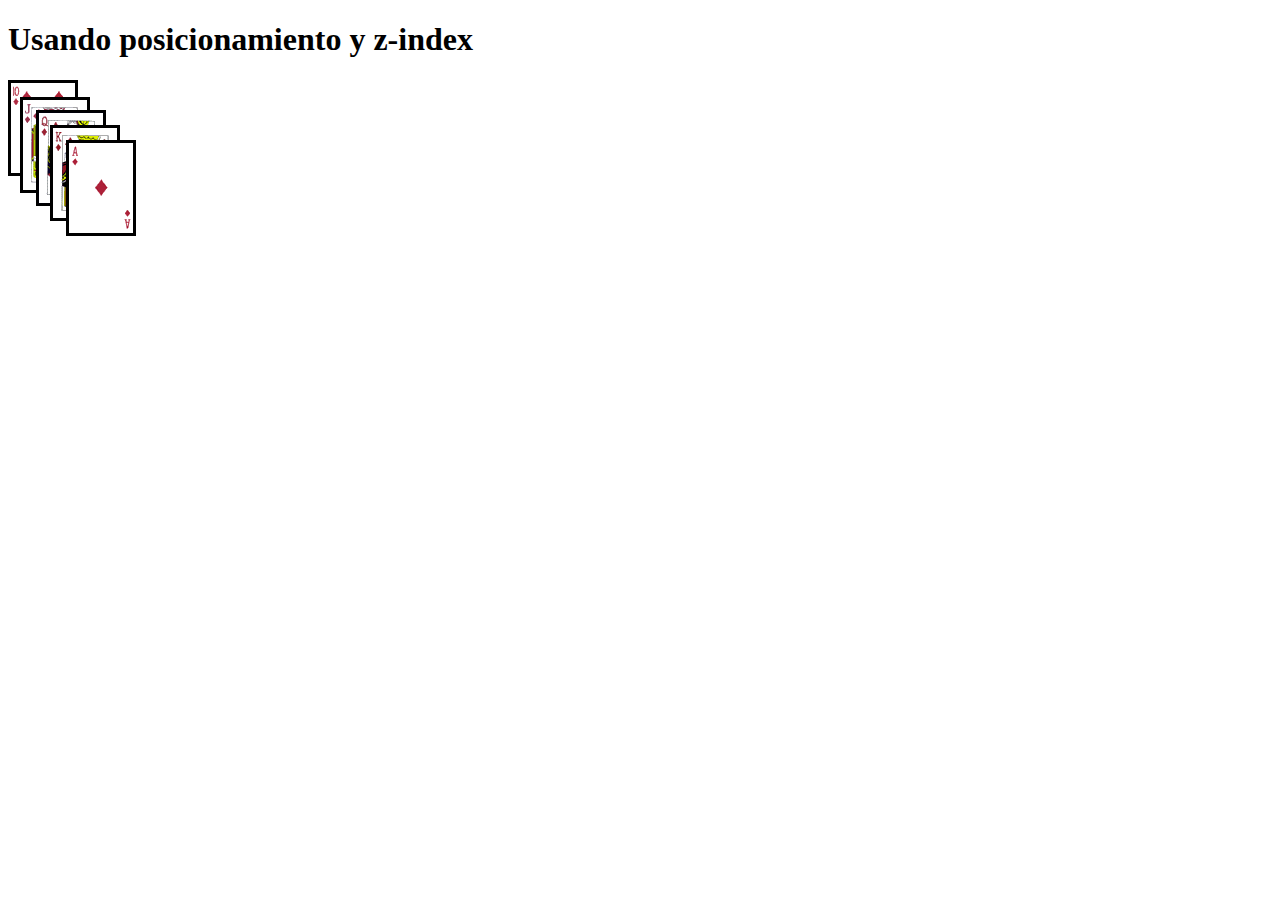
<file: analisis.html>
<!DOCTYPE html>
<html>

<head>
	<title>Ejemplo Z-index</title>
	<link rel="stylesheet" href="./src/css/analisis.css" />
</head>

<body>
	<h1>Usando posicionamiento y z-index</h1>
	<div id="diez_de_diamantes">
		<img src="./src/img/diamonds_10.gif" alt="diez de diamantes">
	</div>
	<div id="sota_de_diamantes">
		<img src="./src/img/diamonds_jack.gif" alt="sota de diamantes">
	</div>
	<div id="reina_de_diamantes">
		<img src="./src/img/diamonds_queen.gif" alt="reina de diamantes">
	</div>
	<div id="rey_de_diamantes">
		<img src="./src/img/diamonds_king.gif" alt="rey de diamantes">
	</div>
	<div id="as_de_diamantes">
		<img src="./src/img/diamonds_ace.gif" alt="as de diamantes">
	</div>
</body>

</html>
</file>
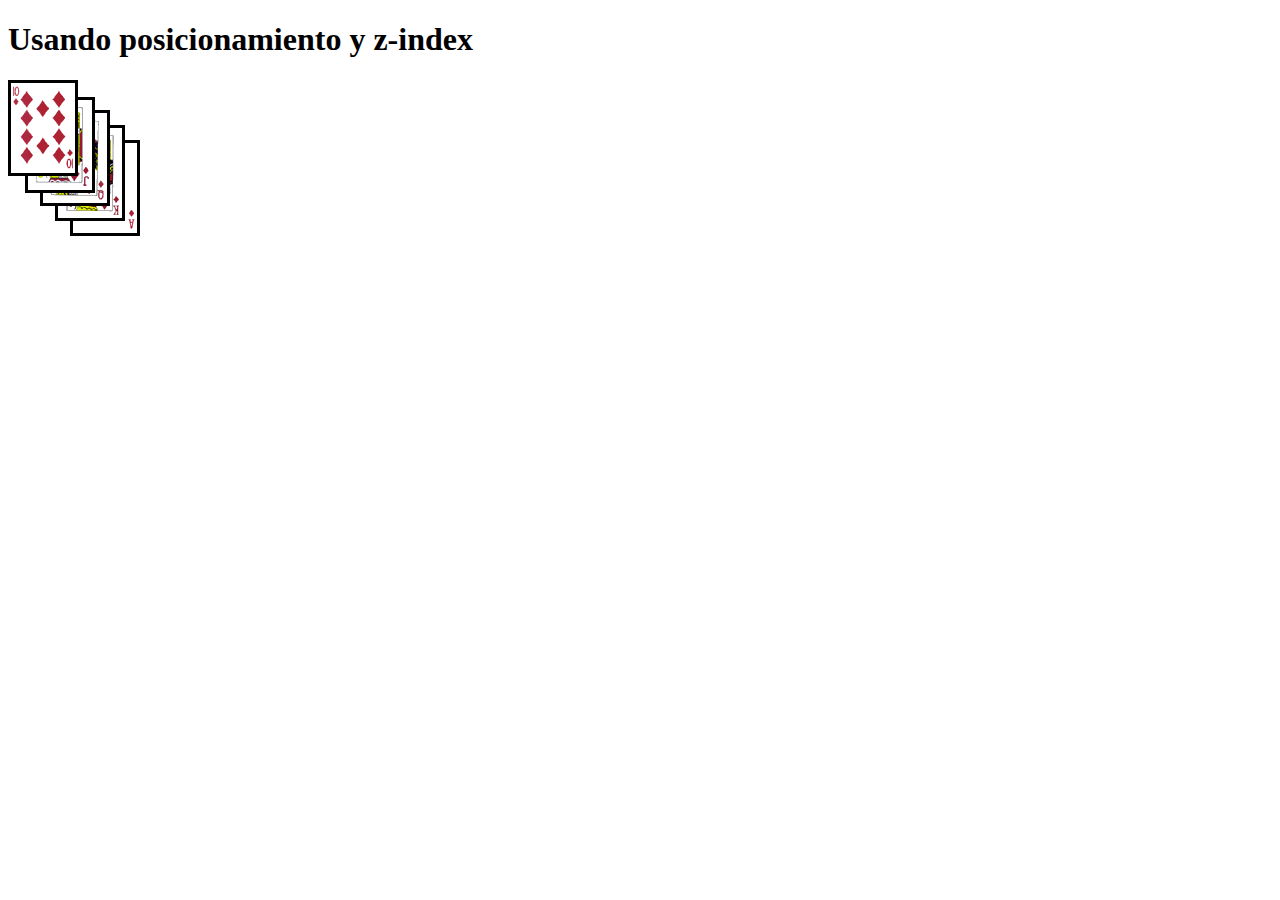
<file: analisis2.html>
<!DOCTYPE html>
<html>

<head>
	<title>Ejemplo 2 Z-index</title>
	<link rel="stylesheet" href="./src/css/analisis2.css" />
</head>

<body>
	<h1>Usando posicionamiento y z-index</h1>
	<div id="diez_de_diamantes">
		<img src="./src/img/diamonds_10.gif" alt="diez de diamantes">
	</div>
	<div id="sota_de_diamantes">
		<img src="./src/img/diamonds_jack.gif" alt="sota de diamantes">
	</div>
	<div id="reina_de_diamantes">
		<img src="./src/img/diamonds_queen.gif" alt="reina de diamantes">
	</div>
	<div id="rey_de_diamantes">
		<img src="./src/img/diamonds_king.gif" alt="rey de diamantes">
	</div>
	<div id="as_de_diamantes">
		<img src="./src/img/diamonds_ace.gif" alt="as de diamantes">
	</div>
</body>

</html>
</file>
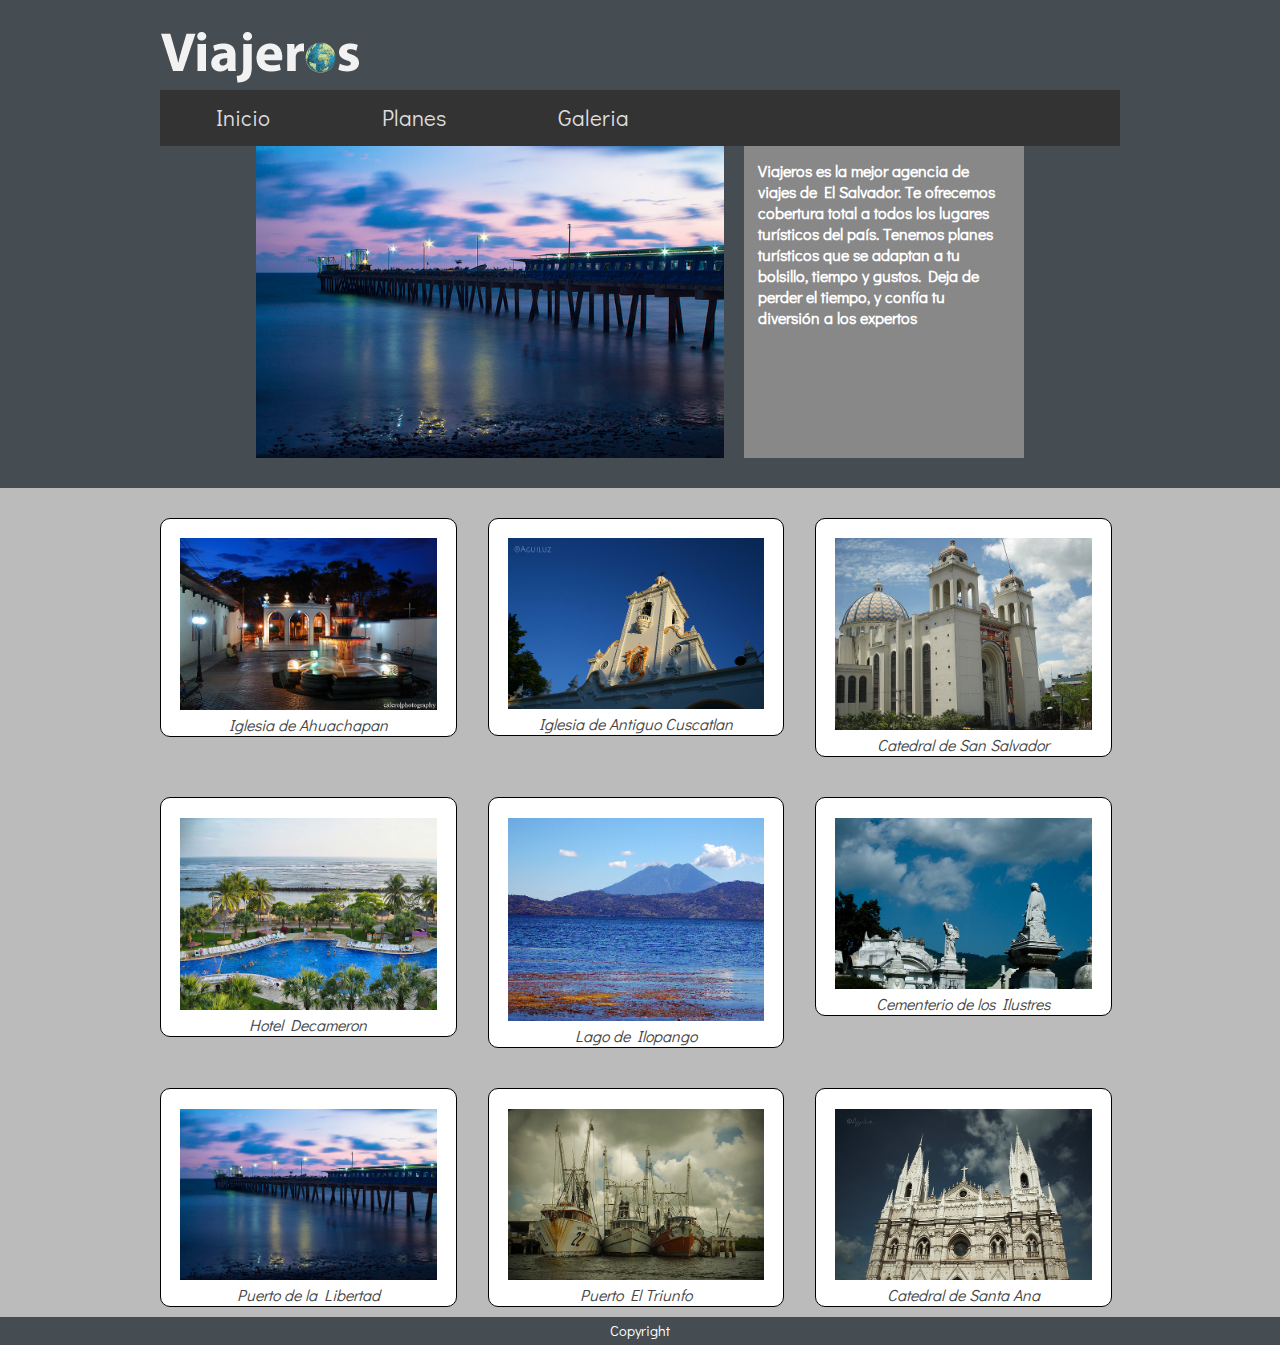
<file: galeria.html>
<!DOCTYPE html>
<html lang="en">

<head>
    <meta charset="UTF-8">
    <meta name="viewport" content="width=device-width, initial-scale=1.0">
    <title>Viajeros, agencia de viajes</title>
    <link rel="stylesheet" href="./src/css/flexible.css">
    <link rel="stylesheet" href="./src/css/menu_flexible.css">
</head>

<body>
    <section id="superior">
        <div id="encabezado">
            <nav>
                <img src="./src/img/turismo/logoViajeros.png" alt="Logo viajeros" width="200" height="54" id="logo">
                <ul>
                    <li><a href="./index2.html" id="inicio">Inicio</a></li>
                    <li><a href="./planes.html" id="planes">Planes</a></li>
                    <li><a href="./galeria.html" id="galeria">Galeria</a></li>
                </ul>
            </nav>
            <div id="imgDesc">
                <img src="./src/img/turismo/puerto_la_libertad.jpg" alt="Imagen principal" width="600" height="360">
                <div id="descripcion">
                    <p>Viajeros es la mejor agencia de viajes de El Salvador. Te ofrecemos
                        cobertura total a todos los lugares turísticos del país. Tenemos planes
                        turísticos que se adaptan a tu bolsillo, tiempo y gustos. Deja de perder el
                        tiempo, y confía tu diversión a los expertos</p>
                </div>
            </div>
    </section>

    <section id="contenido">
        <div id="galeria">
            <div class="plan">
                <img src="./src/img/turismo/ahuachapan2.jpg" alt="Ahuachapan" width="260" height="150">
                <p>Iglesia de Ahuachapan</p>
            </div>
            <div class="plan">
                <img src="./src/img/turismo/antiguo_cuscatlan.jpg" alt="Antiguo
        Cuscatlan" width="260" height="150">
                <p>Iglesia de Antiguo Cuscatlan</p>
            </div>
            <div class="plan">
                <img src="./src/img/turismo/catedral.jpg" alt="Catedral de San
        Salvador" width="260" height="150">
                <p>Catedral de San Salvador</p>
            </div>
            <div class="plan">
                <img src="./src/img/turismo/decameron.jpg" alt="Hotel Decameron" width="260" height="150">
                <p>Hotel Decameron</p>
            </div>
            <div class="plan">
                <img src="./src/img/turismo/lago_ilopango.jpg" alt="Lago de
        Ilopango" width="260" height="150">
                <p>Lago de Ilopango</p>
            </div>
            <div class="plan">
                <img src="./src/img/turismo/los_ilustres.jpg" alt="Cementerio de
        los Ilustres" width="260" height="150">
                <p>Cementerio de los Ilustres</p>
            </div>
            <div class="plan">
                <img src="./src/img/turismo/puerto_la_libertad.jpg" alt="Puerto de
        la Libertad" width="260" height="150">
                <p>Puerto de la Libertad</p>
            </div>
            <div class="plan">
                <img src="./src/img/turismo/puerto_triunfo.jpg" alt="Puerto El
        Triunfo" width="260" height="150">
                <p>Puerto El Triunfo</p>
            </div>
            <div class="plan">
                <img src="./src/img/turismo/santa_ana.jpg" alt="Catedral de Santa
        Ana" width="260" height="150">
                <p>Catedral de Santa Ana</p>
            </div>
        </div>

    </section>

    <footer>
        Copyright
    </footer>

</body>

</html>
</file>
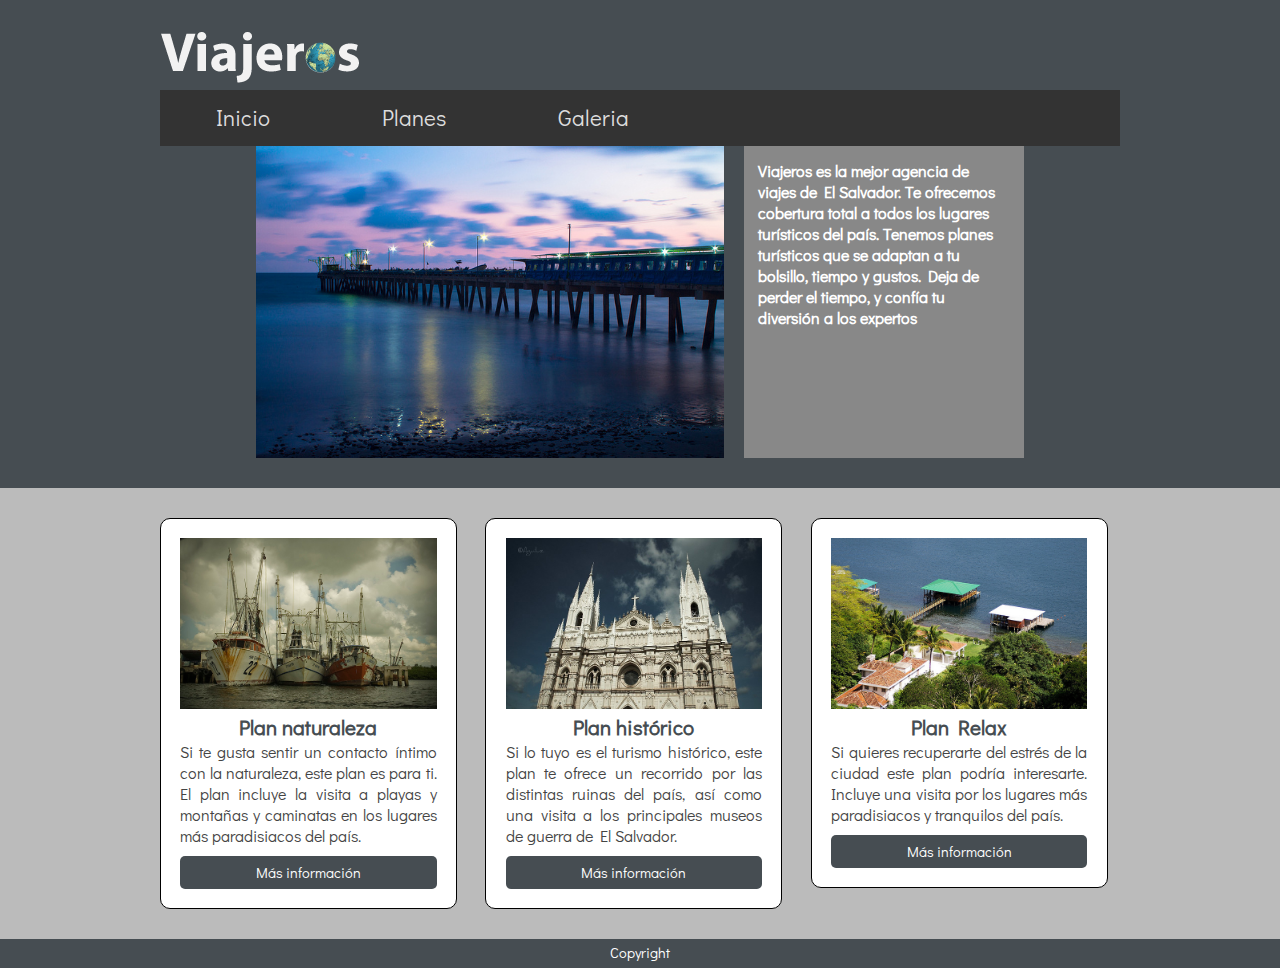
<file: index2.html>
<!DOCTYPE html>
<html lang="en">

<head>
    <meta charset="UTF-8">
    <meta name="viewport" content="width=device-width, initial-scale=1.0">
    <title>Viajeros, agencia de viajes</title>
    <link rel="stylesheet" href="./src/css/flexible.css">
    <link rel="stylesheet" href="./src/css/menu_flexible.css">
</head>

<body>
    <section id="superior">
        <div id="encabezado">
            <nav>
                <img src="./src/img/turismo/logoViajeros.png" alt="Logo viajeros" width="200" height="54" id="logo">
                <ul>
                    <li><a href="./index2.html" id="inicio">Inicio</a></li>
                    <li><a href="./planes.html" id="planes">Planes</a></li>
                    <li><a href="./galeria.html" id="galeria">Galeria</a></li>
                </ul>
            </nav>
            <div id="imgDesc">
                <img src="./src/img/turismo/puerto_la_libertad.jpg" alt="Imagen principal" width="600" height="360">
                <div id="descripcion">
                    <p>Viajeros es la mejor agencia de viajes de El Salvador. Te ofrecemos
                        cobertura total a todos los lugares turísticos del país. Tenemos planes
                        turísticos que se adaptan a tu bolsillo, tiempo y gustos. Deja de perder el
                        tiempo, y confía tu diversión a los expertos</p>
                </div>
            </div>
    </section>

    <section id="contenido">
        <div class="plan">
            <img src="./src/img/turismo/puerto_triunfo.jpg" alt="Plan naturaleza" width="260" height="150">
            <h1>Plan naturaleza</h1>
            Si te gusta sentir un contacto íntimo con la naturaleza, este plan es para
            ti. El plan incluye la visita a playas y montañas y caminatas en los lugares
            más paradisiacos del país.
            <p class="boton"><a href="planes.html#galeriaNaturaleza">Más
                    información</a></p>
        </div>
        <div class="plan">
            <img src="./src/img/turismo/santa_ana.jpg" alt="Plan historico" width="260" height="150">
            <h1>Plan histórico</h1>
            Si lo tuyo es el turismo histórico, este plan te ofrece un recorrido por las
            distintas ruinas del país, así como una visita a los principales museos de
            guerra de El Salvador.
            <p class="boton"><a href="planes.html#galeriaHistorico">Más
                    información</a></p>
        </div>
        <div class="plan">
            <img src="./src/img/turismo/planRelax.jpg" alt="Plan relax" width="260" height="150">
            <h1>Plan Relax</h1>
            Si quieres recuperarte del estrés de la ciudad este plan podría interesarte.
            Incluye una visita por los lugares más paradisiacos y tranquilos del país.
            <p class="boton"><a href="planes.html#galeriaRelax">Más
                    información</a></p>
        </div>
    </section>

    <footer>
        Copyright
    </footer>

</body>

</html>
</file>
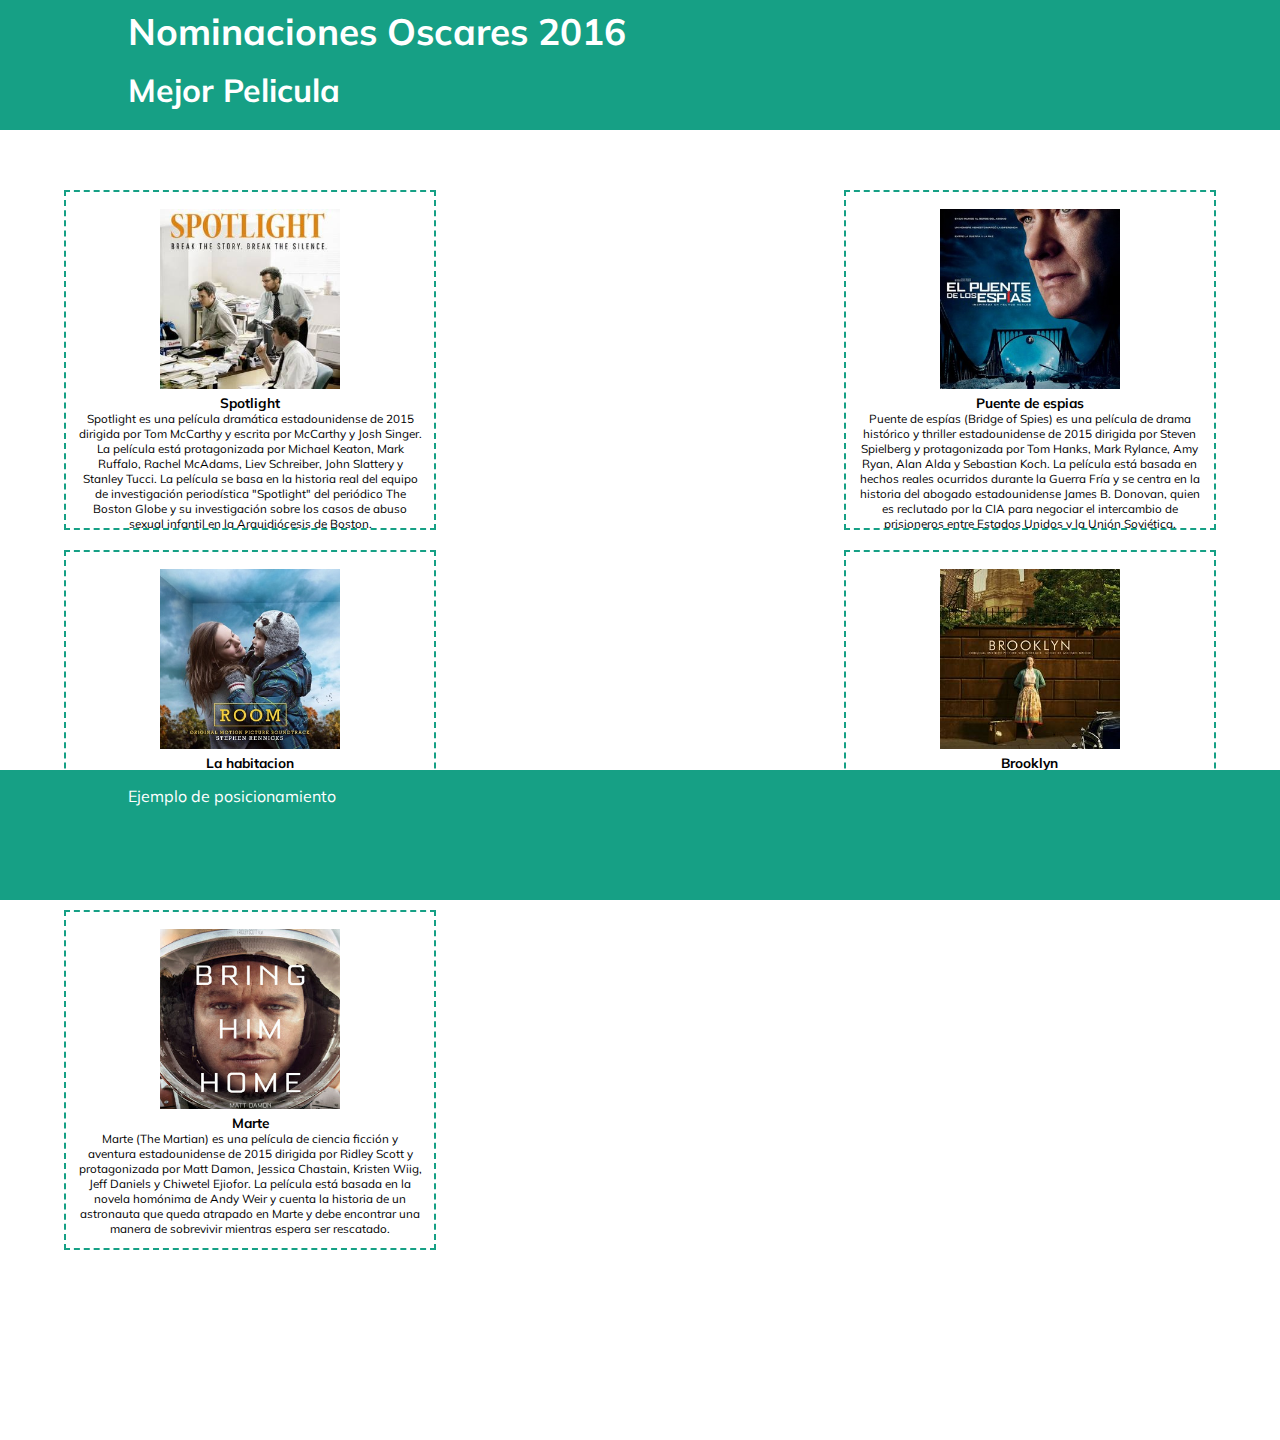
<file: oscares.html>
<!DOCTYPE html>
<html lang="en">

<head>
    <meta charset="UTF-8">
    <meta name="viewport" content="width=device-width, initial-scale=1.0">
    <title>Nominaciones Mejor Pelicula</title>
    <link rel="stylesheet" href="./src/css/style.css">
</head>

<body>
    <header>
        <div>
            <h1>Nominaciones Oscares 2016</h1>
            <h2>Mejor Pelicula</h2>
        </div>
    </header>
    <section>
        <article>
            <img src="./src/img/spotlight.jpg" alt="">
            <h3>Spotlight</h3>
            <p>
                Spotlight es una película dramática estadounidense de 2015 dirigida por Tom McCarthy y escrita por
                McCarthy
                y Josh Singer. La película está protagonizada por Michael Keaton, Mark Ruffalo, Rachel McAdams, Liev
                Schreiber, John Slattery y Stanley Tucci. La película se basa en la historia real del equipo de
                investigación periodística "Spotlight" del periódico The Boston Globe y su investigación sobre los casos
                de abuso sexual infantil en la Arquidiócesis de Boston.
            </p>
        </article>
        <article>
            <img src="./src/img/renacido.jpg" alt="">
            <h3>El renacido</h3>
            <p>
                El renacido (The Revenant) es una película de drama y aventura estadounidense de 2015 dirigida por
                Alejandro González Iñárritu y protagonizada por Leonardo DiCaprio, Tom Hardy, Domhnall Gleeson, Will
                Poulter y Paul Anderson. La película está basada en la novela homónima de Michael Punke y se inspira en
                hechos reales ocurridos en el siglo XIX en el territorio de Montana.
            </p>
        </article>
        <article>
            <img src="./src/img/espias.jpg" alt="">
            <h3>Puente de espias</h3>
            <p>
                Puente de espías (Bridge of Spies) es una película de drama histórico y thriller estadounidense de 2015
                dirigida por Steven Spielberg y protagonizada por Tom Hanks, Mark Rylance, Amy Ryan, Alan Alda y
                Sebastian Koch. La película está basada en hechos reales ocurridos durante la Guerra Fría y se centra en
                la historia del abogado estadounidense James B. Donovan, quien es reclutado por la CIA para negociar el
                intercambio de prisioneros entre Estados Unidos y la Unión Soviética.
            </p>
        </article>
        <article>
            <img src="./src/img/room.jpg" alt="">
            <h3>La habitacion</h3>
            <p>
                La habitación (Room) es una película de drama y suspenso irlandesa-canadiense de 2015 dirigida por Lenny
                Abrahamson y protagonizada por Brie Larson, Jacob Tremblay, Joan Allen y William H. Macy. La película
                está
                basada en la novela homónima de Emma Donoghue y cuenta la historia de una mujer y su hijo que han estado
                cautivos en una pequeña habitación durante años.
            </p>
        </article>
        <article>
            <img src="./src/img/brooklyn.jpg" alt="">
            <h3>Brooklyn</h3>
            <p>
                Brooklyn es una película de drama romántico irlandesa-británica-canadiense de 2015 dirigida por John
                Crowley y protagonizada por Saoirse Ronan, Emory Cohen, Domhnall Gleeson y Jim Broadbent. La película
                está
                basada en la novela homónima de Colm Tóibín y cuenta la historia de una joven irlandesa que emigra a
                Brooklyn en la década de 1950 en busca de una vida mejor.
            </p>
        </article>
        <article>
            <img src="./src/img/marte.jpg" alt="">
            <h3>Marte</h3>
            <p>
                Marte (The Martian) es una película de ciencia ficción y aventura estadounidense de 2015 dirigida por
                Ridley Scott y protagonizada por Matt Damon, Jessica Chastain, Kristen Wiig, Jeff Daniels y Chiwetel
                Ejiofor. La película está basada en la novela homónima de Andy Weir y cuenta la historia de un
                astronauta
                que queda atrapado en Marte y debe encontrar una manera de sobrevivir mientras espera ser rescatado.
            </p>
        </article>
    </section>
    <footer>
        <div>Ejemplo de posicionamiento</div>
    </footer>
</body>

</html>
</file>
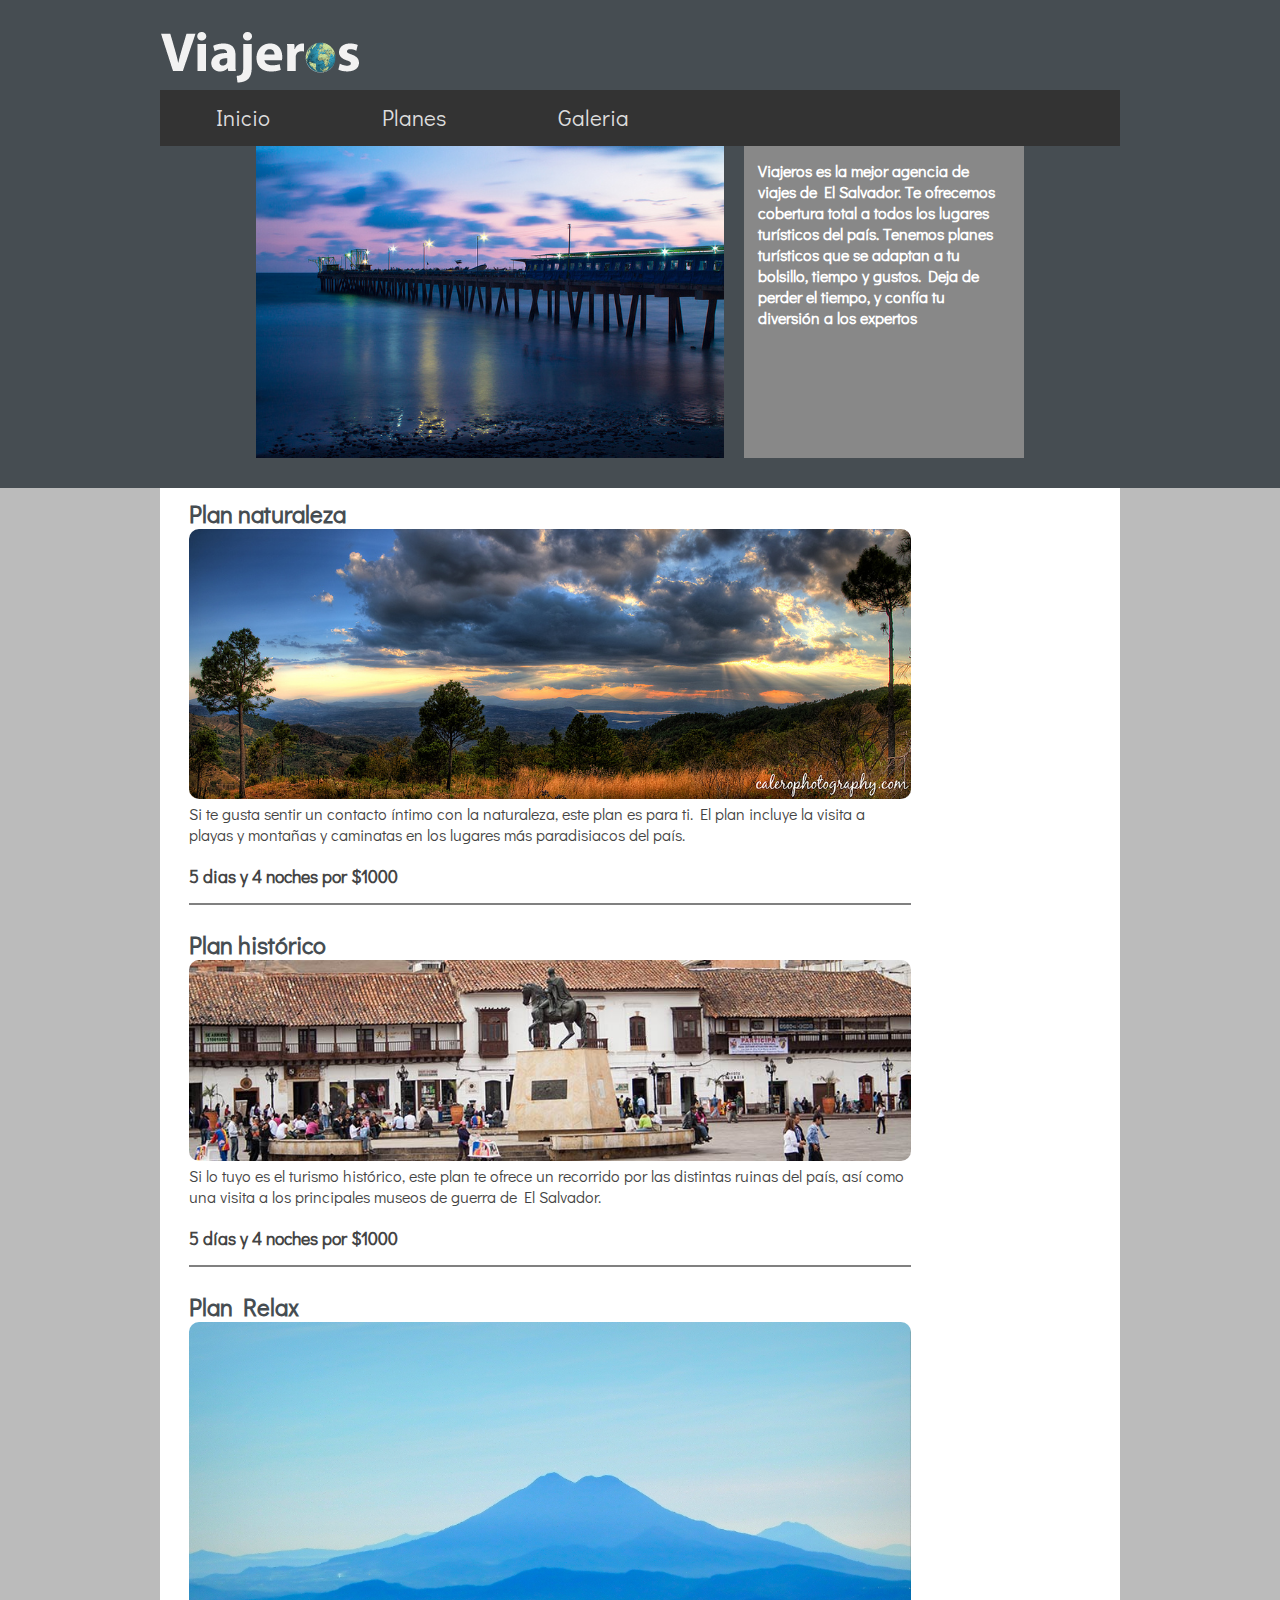
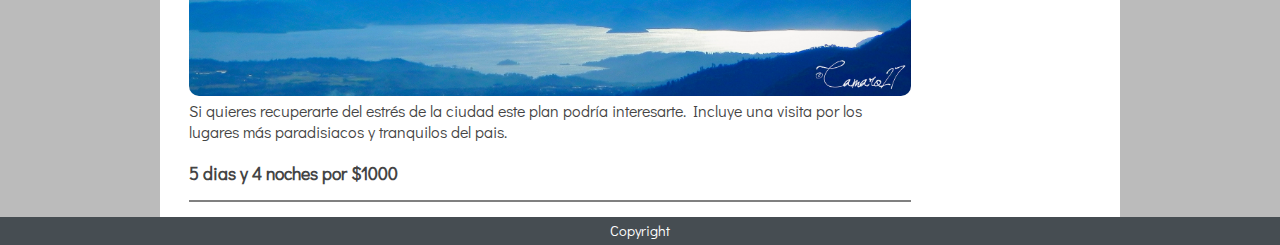
<file: planes.html>
<!DOCTYPE html>
<html lang="en">

<head>
    <meta charset="UTF-8">
    <meta name="viewport" content="width=device-width, initial-scale=1.0">
    <title>Viajeros, agencia de viajes</title>
    <link rel="stylesheet" href="./src/css/flexible.css">
    <link rel="stylesheet" href="./src/css/menu_flexible.css">
</head>

<body>
    <section id="superior">
        <div id="encabezado">
            <nav>
                <img src="./src/img/turismo/logoViajeros.png" alt="Logo viajeros" width="200" height="54" id="logo">
                <ul>
                    <li><a href="./index2.html" id="inicio">Inicio</a></li>
                    <li><a href="./planes.html" id="planes">Planes</a></li>
                    <li><a href="./galeria.html" id="galeria">Galeria</a></li>
                </ul>
            </nav>
            <div id="imgDesc">
                <img src="./src/img/turismo/puerto_la_libertad.jpg" alt="Imagen principal" width="600" height="360">
                <div id="descripcion">
                    <p>Viajeros es la mejor agencia de viajes de El Salvador. Te ofrecemos
                        cobertura total a todos los lugares turísticos del país. Tenemos planes
                        turísticos que se adaptan a tu bolsillo, tiempo y gustos. Deja de perder el
                        tiempo, y confía tu diversión a los expertos</p>
                </div>
            </div>
    </section>

    <section id="contenido">
        <div class="planes" id="galeriaNaturaleza">
            <h1>Plan naturaleza</h1>
            <img src="./src/img/turismo/galeriaNaturaleza.jpg" alt="Plan
            naturaleza" width="900">
            <p>Si te gusta sentir un contacto íntimo con la naturaleza, este
                plan es para ti. El plan incluye la visita a playas y montañas y caminatas en
                los lugares más paradisiacos del país.</p>
            <p class="precio">5 dias y 4 noches por $1000</p>
        </div>
        <div class="planes" id="galeriaHistorico">
            <h1>Plan histórico</h1>
            <img src="./src/img/turismo/galeriaHistorico.jpg" alt="Plan Historico" width="900">
            <p>Si lo tuyo es el turismo histórico, este plan te ofrece un
                recorrido por las distintas ruinas del país, así como una visita a los
                principales museos de guerra de El Salvador.</p>
            <p class="precio">5 días y 4 noches por $1000</p>
        </div>
        <div class="planes" id="galeriaRelax">
            <h1>Plan Relax</h1>
            <img src="./src/img/turismo/galeriaRelax.jpg" alt="Plan relax" width="900">
            <p>Si quieres recuperarte del estrés de la ciudad este plan
                podría interesarte. Incluye una visita por los lugares más paradisiacos y
                tranquilos del pais.</p>
            <p class="precio">5 dias y 4 noches por $1000</p>
        </div>
    </section>

    <footer>
        Copyright
    </footer>

</body>

</html>
</file>
<file: src/css/analisis.css>
#sota_de_diamantes{
    position: absolute;
    z-index: 2;
    top: 97px;
    left: 20px;
}

#reina_de_diamantes{
    position: absolute;
    z-index: 3;
    top: 110px;
    left: 36px;
}

#rey_de_diamantes{
    position: absolute;
    z-index: 4;
    top: 125px;
    left: 50px;
}

#as_de_diamantes{
    position: absolute;
    z-index: 5;
    top: 140px;
    left: 66px;
}
</file>
<file: src/css/analisis2.css>
#diez_de_diamantes{
    position: relative;
    z-index: 5;
}

#sota_de_diamantes{
    position: absolute;
    z-index: 4;
    top: 97px;
    left: 25px;
}

#reina_de_diamantes{
    position: absolute;
    z-index: 3;
    top: 110px;
    left: 40px;
}

#rey_de_diamantes{
    position: absolute;
    z-index: 2;
    top: 125px;
    left: 55px;
}

#as_de_diamantes{
    position: absolute;
    z-index: 1;
    top: 140px;
    left: 70px;
}
</file>
<file: src/css/flexible.css>
@import url(http://fonts.googleapis.com/css?family=Didact+Gothic);

* {
    font-family: 'Didact Gothic', sans-serif;
    margin: 0;
    padding: 0;
}

body {
    margin: 0px;
    background-color: #BBB;
    color: #444;
}

h1 {
    font-size: 1.3em;
    text-align: center;
    color: #464d52;
}

#superior {
    width: 100%;
    padding: 30px 0px;
    background-color: #464d52;
}

#encabezado {
    margin: 0px auto;
    width: 80%;
    min-width: 650px;
    max-width: 960px;
}

#descripcion {
    width: 37.5%;
    height: auto;
    overflow: hidden;
    background-color: #888;
    float: left;

}

#descripcion p {
    margin: 5%;
    color: white;
    font-weight: bold;
}


#imgDesc {
    overflow: hidden;
    width: 80%;
    margin: 0 auto;
    display: flex;
}

#imgDesc img {
    float: left;
    margin-right: 20px;
    width: 62.5%;
    height: auto;
    margin-right: 20px;
    overflow: hidden;
}

#contenido {
    width: 80%;
    margin: 0px auto;
    clear: left;
    min-width: 650px;
    max-width: 960px;
}

footer {
    text-align: center;
    margin: 0;
    font-size: .9em;
    line-height: 2;
    clear: both;
    background-color: #464d52;
    color: white;
    width: 100%;
}

.plan {
    width: 26.7%;
    padding: 2%;
    background-color: white;
    margin: 30px 1.5%;
    border: solid 1px black;
    border-radius: 10px;
    float: left;
    text-align: justify;
}

.plan img {
    width: 100%;
    height: auto;
}

#contenido div:nth-child(3n+1) {
    margin-left: 0px;
}

#contenido div:nth-child(3n) {
    margin-right: 0px;
}

.boton {
    background-color: #464d52;
    padding: 7px;
    border-radius: 5px;
    color: white;
    margin-top: 10px;
    font-size: .9em;
    text-align: center;
    vertical-align: middle;
    cursor: pointer;
    transition: background 1s;
}

.boton:hover {
    background: #5077c7;
}

.boton a {
    text-decoration: none;
    color: white;
    width: 100%;
    display: block;
}

.planes {
    width: 94%;
    background: white;
    padding: 1% 3%;
}

.planes img {
    width: 80%;
    border-radius: 10px;
}

.planes h1 {
    text-align: left;
    font-size: 1.5em;
}

 .planes p {
    width: 80%;
    height: auto;
}

.planes .precio {
    font-size: 1.1em;
    margin: 20px 0px 5px;
    padding-bottom: 15px;
    border-bottom: solid 2px grey;
    font-weight: bold;
}

#galeria .plan p {
    text-align: center;
    font-style: italic;
}

#galeria .plan {
    font-size: 1em;
    margin: 30px 1.4% 10px;
    display: inline-block;
    float: none;
    vertical-align: top;
    padding-bottom: 1px;
}
</file>
<file: src/css/menu_flexible.css>
*{
    margin: 0;
    padding: 0;
}

nav {
    width: 100%;
    font-size: 1.4rem;
}

body{
    font-family: Arial;
}

nav ul{
    list-style-type: none;
}

nav li{
    line-height: 2.5em;
}

nav a{
    color: #ddd;
    display: block;
    padding: 0 2.5em;
    text-decoration: none;
}

nav a:hover{
    background: rgba(0,0,0,0.5);
}

nav>ul{
    background-color: #333;
    width: 100%;
    overflow: hidden;
}

nav>ul>li{
    float:left
}

nav>ul>li>ul{
    position: absolute;
    display:none
}

nav>ul>li:hover ul{
    display: block;
}

nav>ul>li>ul>li{
    background-color: #222;
}
</file>
<file: src/css/style.css>
@import url('https://fonts.googleapis.com/css?family=Muli');

* {
    margin: 0;
    padding: 0;
}

body {
    font-family: 'Muli', sans-serif;
    text-align: justify;
    padding-top: 20vh;
    padding-bottom: 20vh;
}

header {
    background: #16A085;
    height: 130px;
    overflow: hidden;
    position: fixed;
    width: 100%;
    top: 0;
}

footer {
    margin-top: 20px;
    background: #16A085;
    height: 130px;
    position: fixed;
    width: 100%;
    bottom: 0;
}

header div, footer div {
    width: 80%;
    margin: 0 auto;
    color: white;
}

h1 {
    font-size: 2.3rem;
    margin-bottom: 1rem;
    padding-top: 0.5rem;
}

h2 {
    font-size: 2rem;
}

section {
    margin: 10px auto;
    width: 90%;
    gap: 20px;
    display: flex;
    flex-wrap: wrap;
    justify-content: space-between;
    overflow: hidden;
}

section article {
    font-size: 0.73rem;
    height: 340px;
    width: 32.33%;
    border: 2px dashed #16A085;
    padding: 1%;
    box-sizing: border-box;
    overflow: hidden;
    text-align: center;
}

section article img {
    max-width: 80%;
    height: 180px;
    margin: 5px auto;
    display: block;
}

footer div {
    padding-top: 1rem;
}


/* 31. Las cajas no han tomado el espacio de esta, porque a pesar del desplazamiento, 
position relative siempre guarda el espacio original del article. */

/* 35. Las cajas en este caso si cubren el espacio de este, 
porque ahora la posicion del objeto es en base al body de la pagina */

/* 36. El posicionamiento relativo es en base a la posicion original o "real" de un objetp, por otro lado, 
el posicionamiento absoluto se realiza en base al body del documento. */

section article:nth-child(2) {
    background-color: rgba(70, 130, 180, 0.9);
    position: static;
    left: 100px;
    top: 50px;
/*     visibility: hidden; */   
    display: none;
}

/* 40. La diferencia de radica en que visibility oculta el objeto pero guarda el espacio del mismo porque se encuentra oculto,
por otro lado, display lo que hace es que modifica la forma en que se cargue  el objeto, ya que este no se despliega */
</file>
